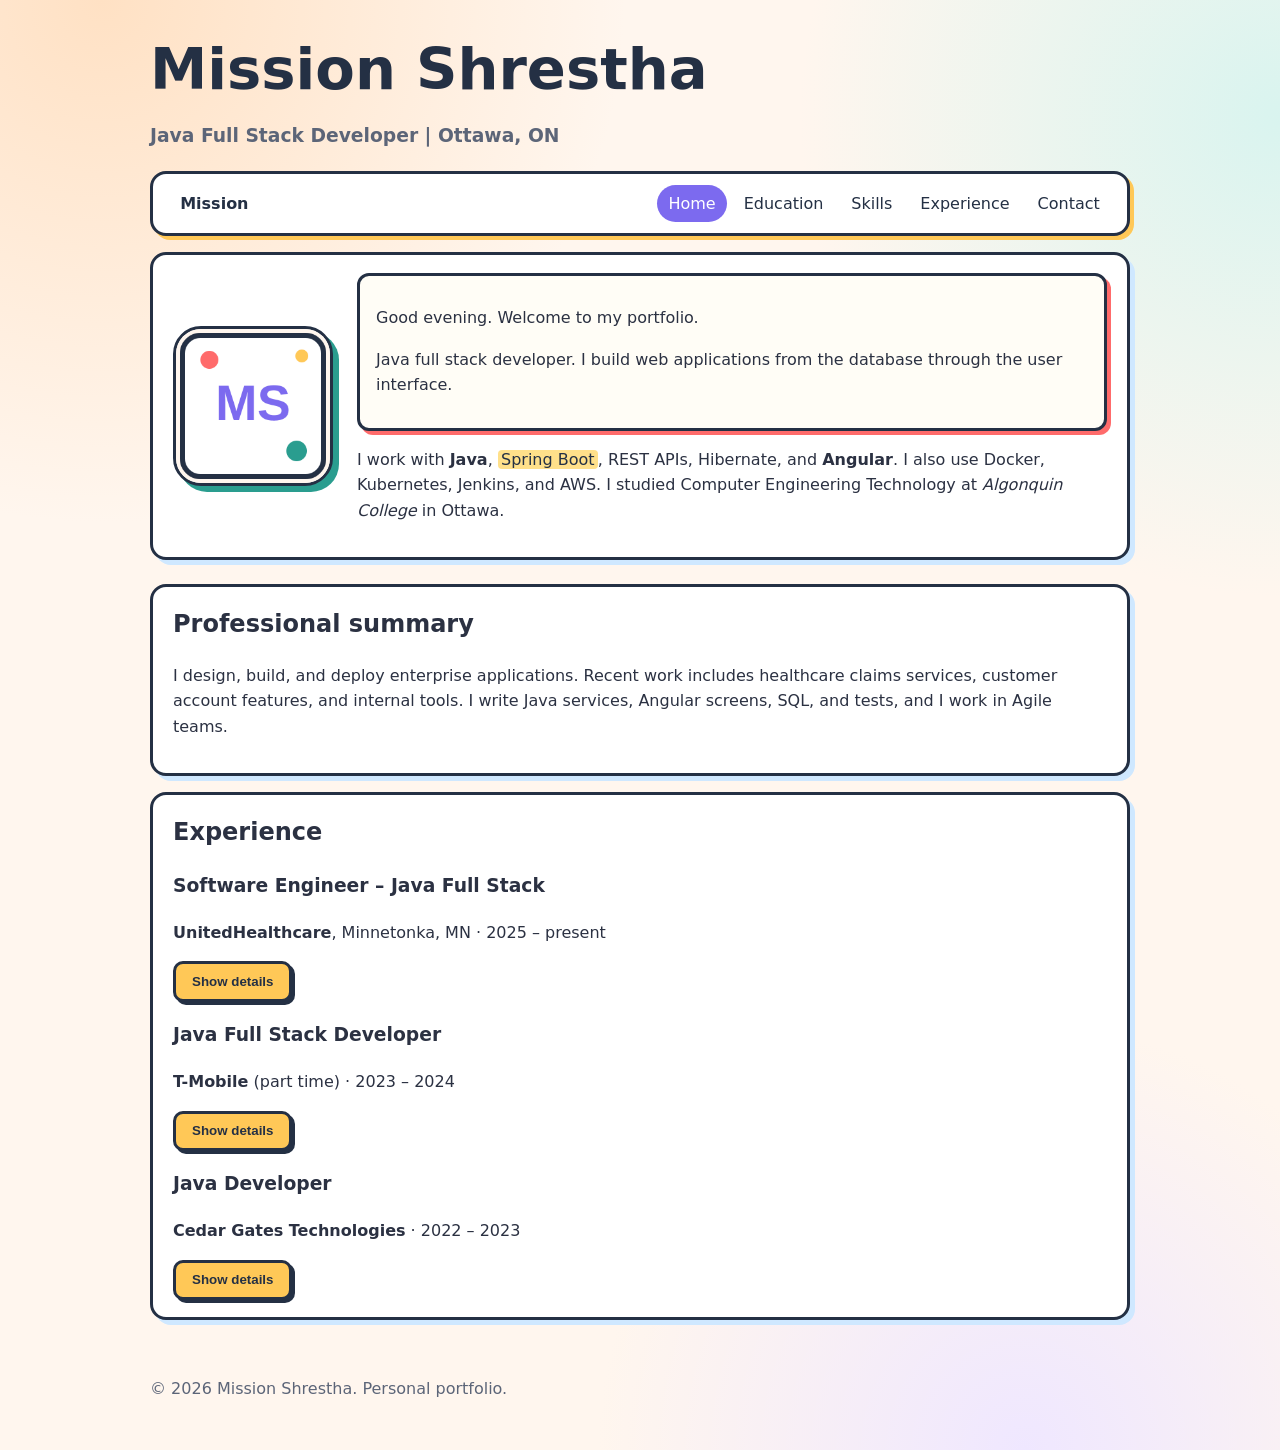
<file: index.html>
<!DOCTYPE html>
<html lang="en">
<head>
  <meta charset="UTF-8">
  <meta name="viewport" content="width=device-width, initial-scale=1.0">
  <title>Mission Shrestha | Portfolio</title>
  <link rel="stylesheet" href="css/style.css">
</head>
<body>
  <header class="site-header wrap">
    <h1>Mission Shrestha</h1>
    <h3>Java Full Stack Developer | Ottawa, ON</h3>
  </header>

  <nav class="nav-bar" aria-label="Primary">
    <a class="brand" href="index.html">Mission</a>
    <button id="menu-btn" type="button">Menu</button>
    <ul id="menu">

      <li><a href="index.html" aria-current="page">Home</a></li>
      <li><a href="education.html">Education</a></li>
      <li><a href="skills.html">Skills</a></li>
      <li><a href="projects.html">Experience</a></li>
      <li><a href="contact.html">Contact</a></li>
    </ul>
  </nav>

  <main class="wrap">
    <section class="hero">
      <img class="profile" src="images/avatar.png" alt="Mission Shrestha">
      <div>
        <div class="hello-note">
          <p id="greeting">Hello.</p>
          <p>Java full stack developer. I build web applications from the database through the user interface.</p>
        </div>
        <p>
          I work with <strong>Java</strong>, <mark>Spring Boot</mark>, REST APIs, Hibernate, and
          <strong>Angular</strong>. I also use Docker, Kubernetes, Jenkins, and AWS.
          I studied Computer Engineering Technology at <em>Algonquin College</em> in Ottawa.
        </p>
      </div>
    </section>

    <section>
      <h2>Professional summary</h2>
      <p>
        I design, build, and deploy enterprise applications. Recent work includes healthcare
        claims services, customer account features, and internal tools. I write Java services,
        Angular screens, SQL, and tests, and I work in Agile teams.
      </p>
    </section>

    <section>
      <h2>Experience</h2>

      <h3>Software Engineer – Java Full Stack</h3>
      <p><strong>UnitedHealthcare</strong>, Minnetonka, MN · 2025 – present</p>
      <button class="toggle-details" type="button">Show details</button>
      <ul hidden>
        <li>Spring Boot microservices with Spring Security, OAuth 2.0, and JWT for claims and member applications.</li>
        <li>REST APIs documented with Swagger/OpenAPI.</li>
        <li>Hibernate and Spring Data JPA on Oracle, plus SQL and PL/SQL.</li>
        <li>Angular components, JUnit, Mockito, Docker, Kubernetes, Jenkins, and AWS CloudWatch.</li>
      </ul>

      <h3>Java Full Stack Developer</h3>
      <p><strong>T-Mobile</strong> (part time) · 2023 – 2024</p>
      <button class="toggle-details" type="button">Show details</button>
      <ul hidden>
        <li>Front-end and back-end features in Agile sprints.</li>
        <li>Spring Boot microservices, Spring Security, Hibernate, and Angular 8.</li>
        <li>Docker on AWS EC2, data in S3, deployments on Tomcat and WebLogic.</li>
        <li>JUnit, Mockito, Git, and GitHub pull requests.</li>
      </ul>

      <h3>Java Developer</h3>
      <p><strong>Cedar Gates Technologies</strong> · 2022 – 2023</p>
      <button class="toggle-details" type="button">Show details</button>
      <ul hidden>
        <li>Spring Boot, Spring MVC, Sencha Ext JS, jQuery, HTML, and CSS for internal tools.</li>
        <li>Account creation as an Angular single-page application.</li>
        <li>REST APIs, JMS with ActiveMQ, Docker, Kubernetes, and Jenkins.</li>
        <li>Oracle, MySQL, Maven, Log4j, and JUnit.</li>
      </ul>
    </section>
  </main>

  <footer class="site-footer wrap">
    <p>&copy; <span id="year">2026</span> Mission Shrestha. Personal portfolio.</p>
  </footer>
  <script src="js/script.js"></script>
</body>
</html>
</file>
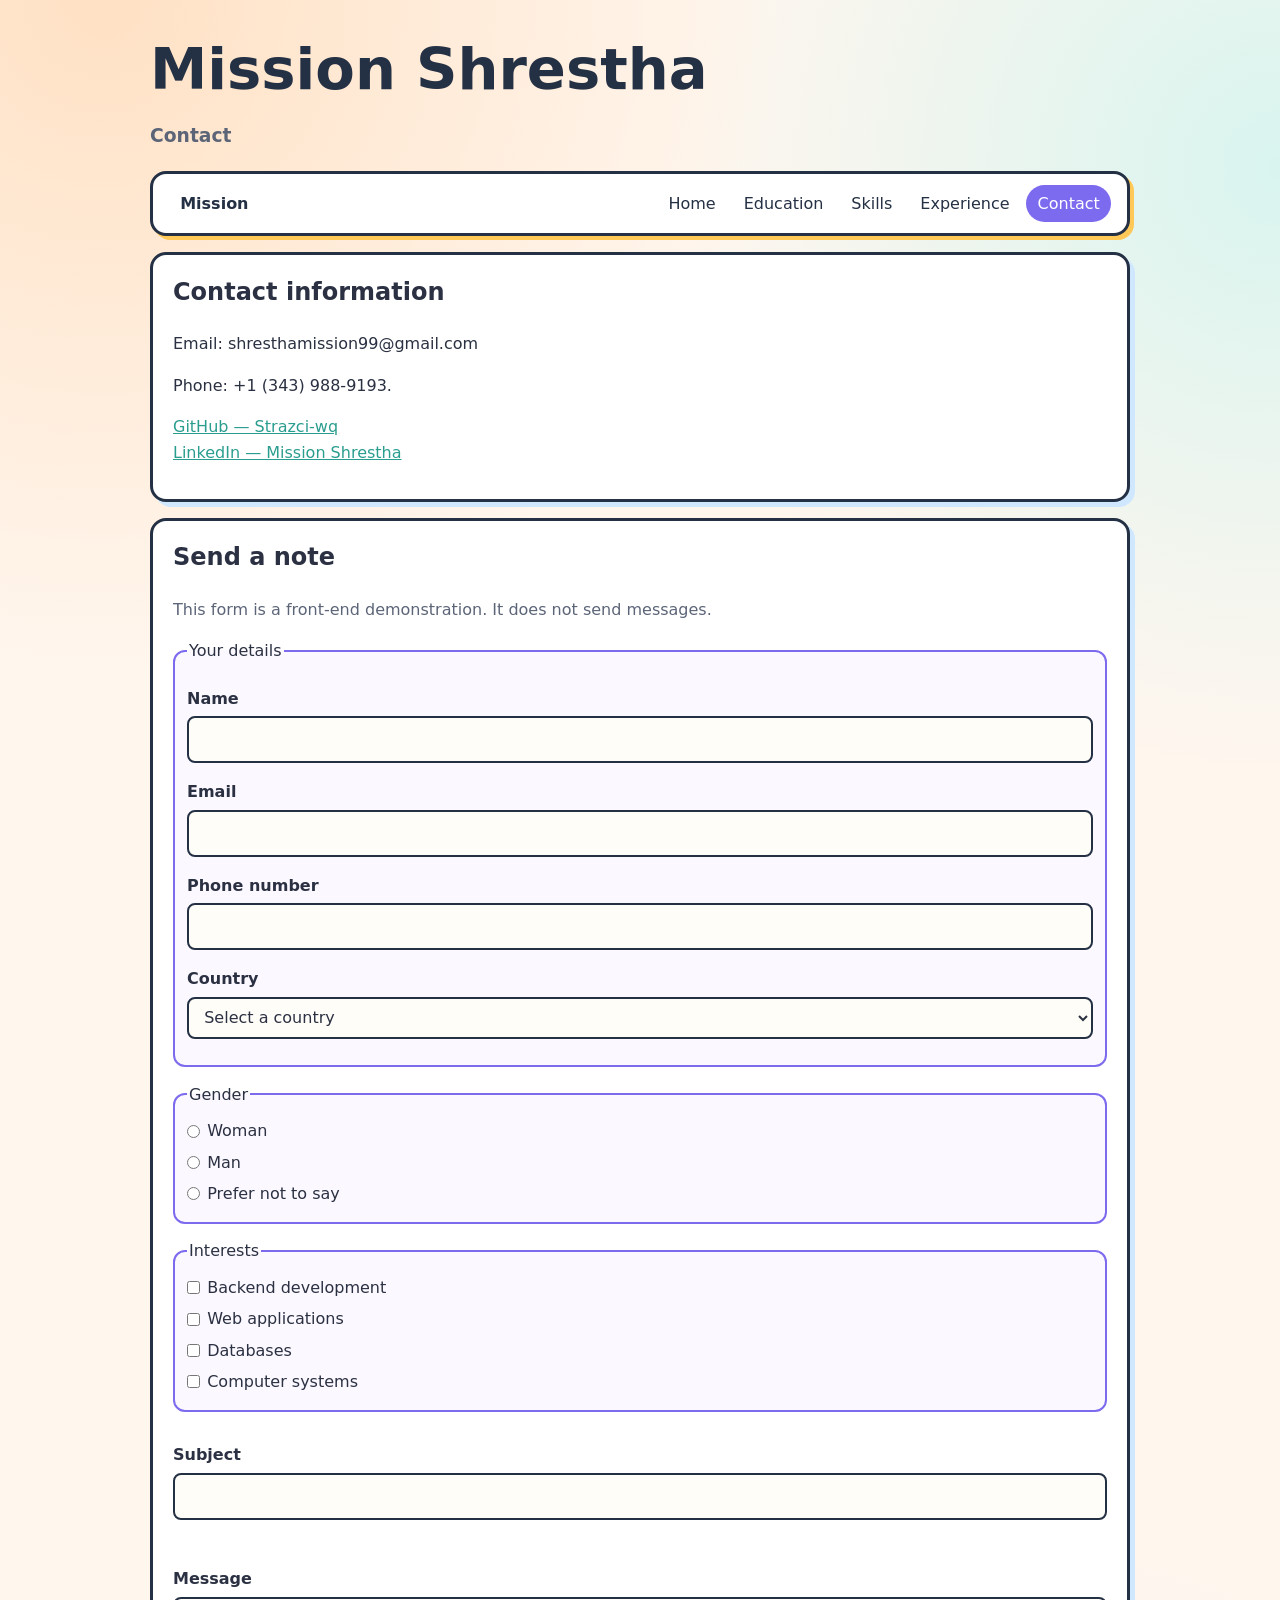
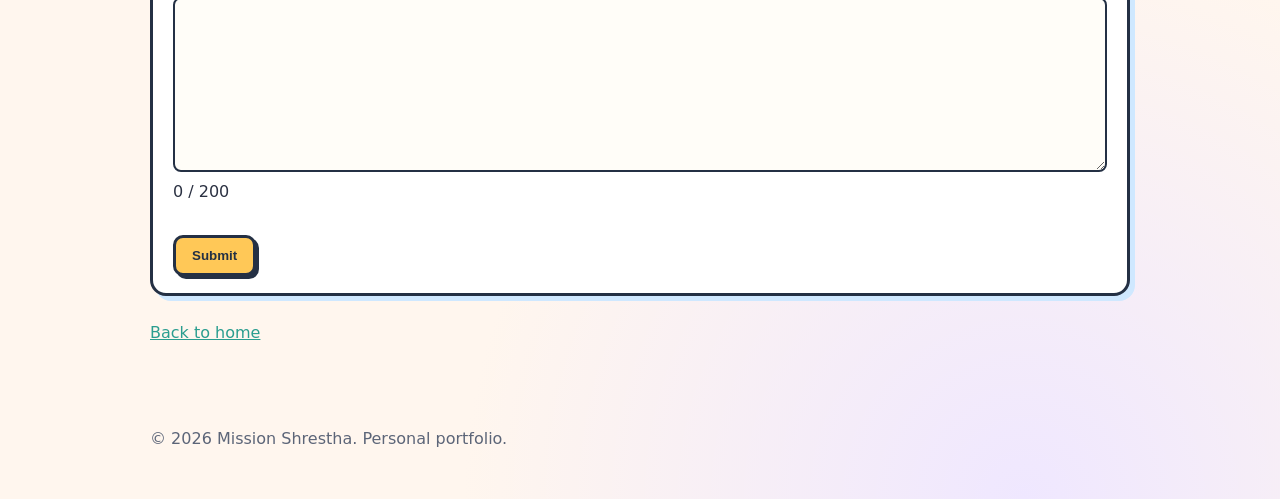
<file: contact.html>
<!DOCTYPE html>
<html lang="en">
<head>
  <meta charset="UTF-8">
  <meta name="viewport" content="width=device-width, initial-scale=1.0">
  <title>Contact | Mission Shrestha</title>
  <link rel="stylesheet" href="css/style.css">
</head>
<body>
  <header class="site-header wrap">
    <h1>Mission Shrestha</h1>
    <h3>Contact</h3>
  </header>
  <nav class="nav-bar" aria-label="Primary">
    <a class="brand" href="index.html">Mission</a>
    <button id="menu-btn" type="button">Menu</button>
    <ul id="menu">
      <li><a href="index.html">Home</a></li>
      <li><a href="education.html">Education</a></li>
      <li><a href="skills.html">Skills</a></li>
      <li><a href="projects.html">Experience</a></li>
      <li><a href="contact.html" aria-current="page">Contact</a></li>
    </ul>
  </nav>
  <main class="wrap">
    <section>
      <h2>Contact information</h2>
      <p>Email: <span class="placeholder">shresthamission99@gmail.com</span></p>
      <p>Phone: <span class="placeholder">+1 (343) 988-9193.</span></p>
      <p>
        <a href="https://github.com/Strazci-wq">GitHub — Strazci-wq</a><br>
        <a href="https://www.linkedin.com/in/mission-shrestha-3a0428370/">LinkedIn — Mission Shrestha</a>
      </p>
    </section>

    <section>
      <h2>Send a note</h2>
      <p id="form-note" class="note">This form is a front-end demonstration. It does not send messages.</p>
      <form id="contact-form" action="#" method="post">
        <fieldset>
          <legend>Your details</legend>
          <p>
            <label for="name">Name</label>
            <input id="name" name="name" type="text" autocomplete="name" required>
          </p>
          <p>
            <label for="email">Email</label>
            <input id="email" name="email" type="email" autocomplete="email" required>
          </p>
          <p>
            <label for="phone">Phone number</label>
            <input id="phone" name="phone" type="tel" autocomplete="tel">
          </p>
          <p>
            <label for="country">Country</label>
            <select id="country" name="country">
              <option value="">Select a country</option>
              <option value="canada">Canada</option>
              <option value="united-states">United States</option>
              <option value="other">Other</option>
            </select>
          </p>
        </fieldset>

        <fieldset>
          <legend>Gender</legend>
          <label class="choice"><input type="radio" name="gender" value="woman"> Woman</label>
          <label class="choice"><input type="radio" name="gender" value="man"> Man</label>
          <label class="choice"><input type="radio" name="gender" value="prefer-not"> Prefer not to say</label>
        </fieldset>

        <fieldset>
          <legend>Interests</legend>
          <label class="choice"><input type="checkbox" name="interests" value="backend"> Backend development</label>
          <label class="choice"><input type="checkbox" name="interests" value="web"> Web applications</label>
          <label class="choice"><input type="checkbox" name="interests" value="databases"> Databases</label>
          <label class="choice"><input type="checkbox" name="interests" value="systems"> Computer systems</label>
        </fieldset>

        <p>
          <label for="subject">Subject</label>
          <input id="subject" name="subject" type="text" required>
        </p>
        <p>
          <label for="message">Message</label>
          <textarea id="message" name="message" rows="6" maxlength="200" required></textarea>
          <span id="count">0 / 200</span>
        </p>
        <button type="submit">Submit</button>
      </form>
    </section>
    <p><a class="back" href="index.html">Back to home</a></p>
  </main>

  <footer class="site-footer wrap">
    <p>&copy; <span id="year">2026</span> Mission Shrestha. Personal portfolio.</p>
  </footer>
  <script src="js/script.js"></script>
</body>
</html>
</file>
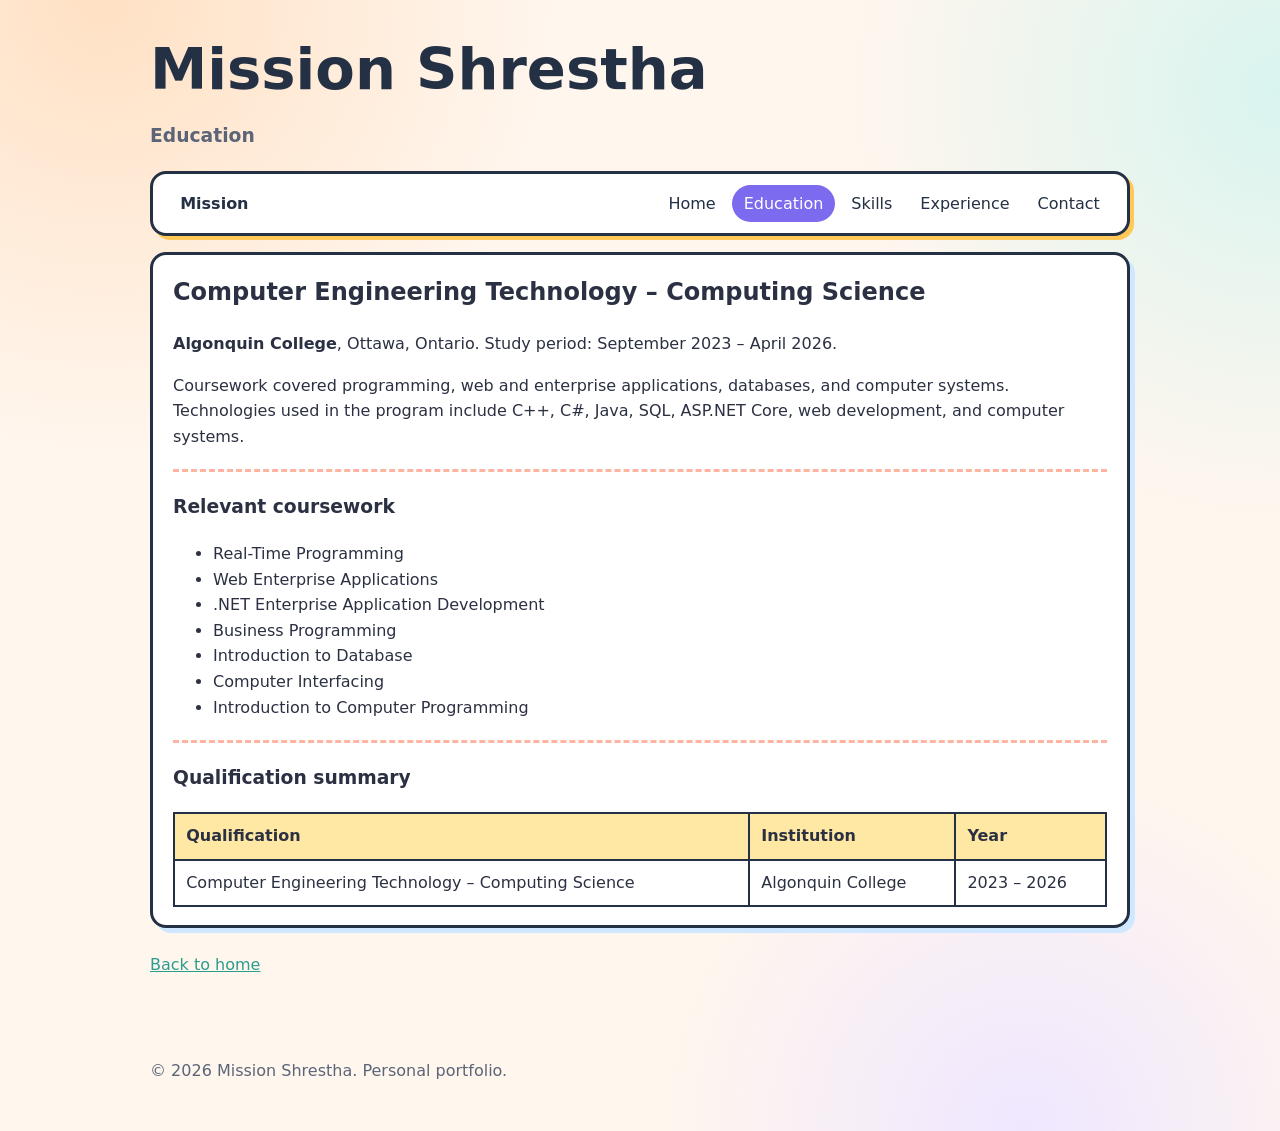
<file: education.html>
<!DOCTYPE html>
<html lang="en">
<head>
  <meta charset="UTF-8">
  <meta name="viewport" content="width=device-width, initial-scale=1.0">
  <title>Education | Mission Shrestha</title>
  <link rel="stylesheet" href="css/style.css">
</head>
<body>
  <header class="site-header wrap">
    <h1>Mission Shrestha</h1>
    <h3>Education</h3>
  </header>

  <nav class="nav-bar" aria-label="Primary">
    <a class="brand" href="index.html">Mission</a>
    <button id="menu-btn" type="button">Menu</button>
    <ul id="menu">
      <li><a href="index.html">Home</a></li>
      <li><a href="education.html" aria-current="page">Education</a></li>
      <li><a href="skills.html">Skills</a></li>
      <li><a href="projects.html">Experience</a></li>
      <li><a href="contact.html">Contact</a></li>
    </ul>
  </nav>

  <main class="wrap">
    <section>
      <h2>Computer Engineering Technology – Computing Science</h2>
      <p>
        <strong>Algonquin College</strong>, Ottawa, Ontario.
        Study period: September 2023 – April 2026.
      </p>
      <p>
        Coursework covered programming, web and enterprise applications, databases,
        and computer systems. Technologies used in the program include C++, C#, Java,
        SQL, ASP.NET Core, web development, and computer systems.
      </p>
      <hr>
      <h3>Relevant coursework</h3>
      <ul>
        <li>Real-Time Programming</li>
        <li>Web Enterprise Applications</li>
        <li>.NET Enterprise Application Development</li>
        <li>Business Programming</li>
        <li>Introduction to Database</li>
        <li>Computer Interfacing</li>
        <li>Introduction to Computer Programming</li>
      </ul>
      <hr>
      <h3>Qualification summary</h3>
      <table>
        <thead>
          <tr>
            <th>Qualification</th>
            <th>Institution</th>
            <th>Year</th>
          </tr>
        </thead>
        <tbody>
          <tr>
            <td>Computer Engineering Technology – Computing Science</td>
            <td>Algonquin College</td>
            <td>2023 – 2026</td>
          </tr>
        </tbody>
      </table>
    </section>
    <p><a class="back" href="index.html">Back to home</a></p>
  </main>

  <footer class="site-footer wrap">
    <p>&copy; <span id="year">2026</span> Mission Shrestha. Personal portfolio.</p>
  </footer>
  <script src="js/script.js"></script>
</body>
</html>
</file>
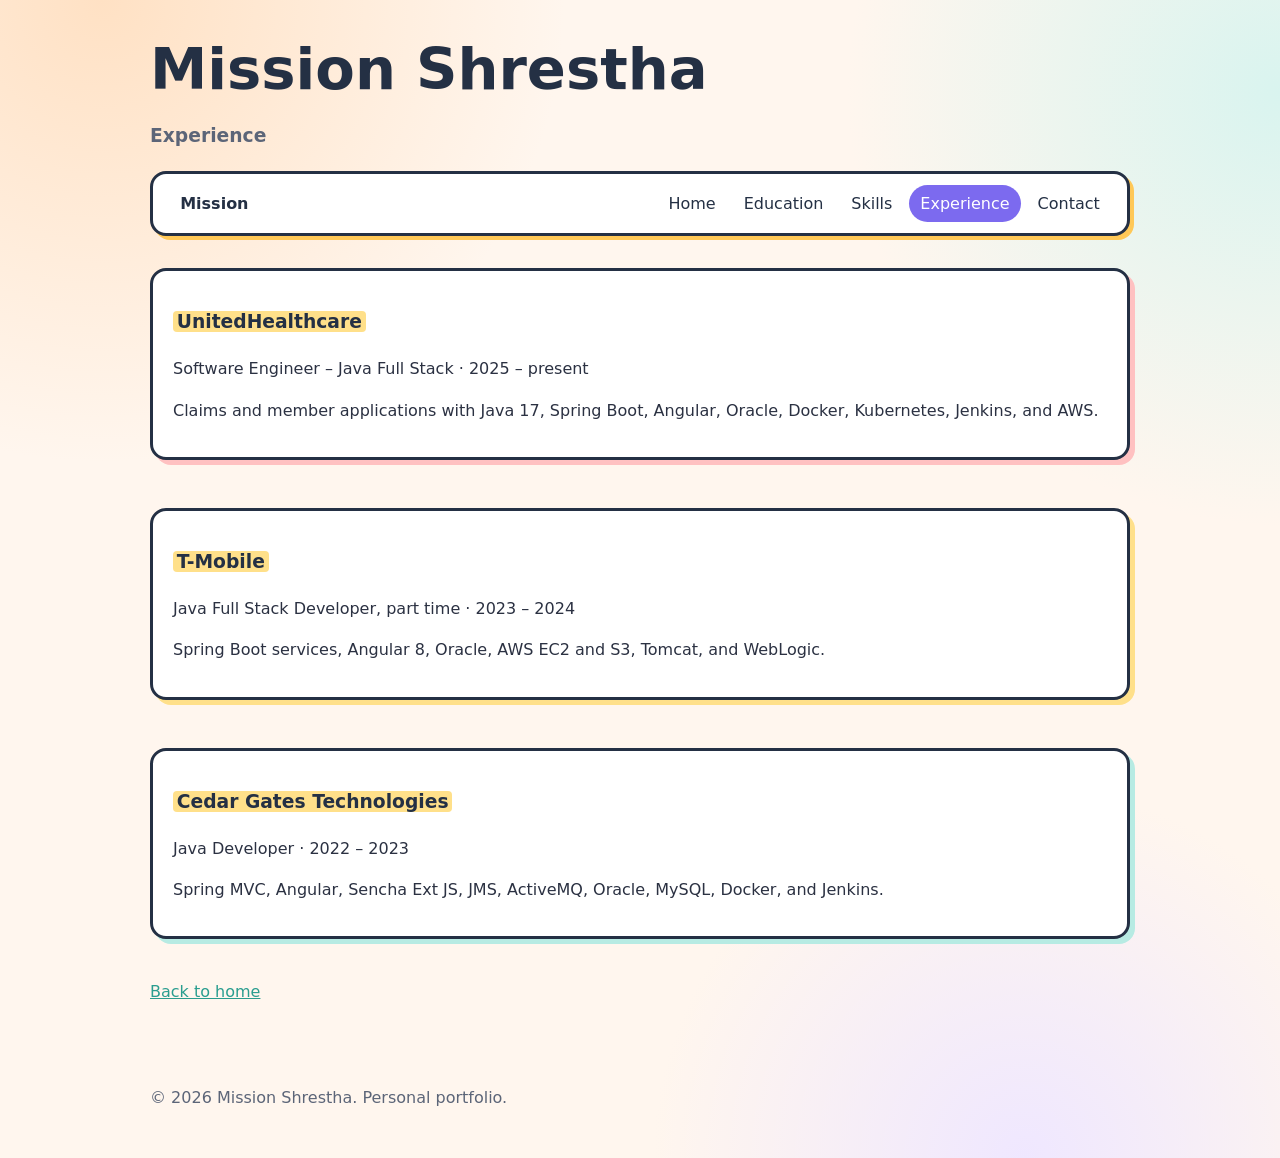
<file: projects.html>
<!DOCTYPE html>
<html lang="en">
<head>
  <meta charset="UTF-8">
  <meta name="viewport" content="width=device-width, initial-scale=1.0">
  <title>Experience | Mission Shrestha</title>
  <link rel="stylesheet" href="css/style.css">
</head>
<body>
  <header class="site-header wrap">
    <h1>Mission Shrestha</h1>
    <h3>Experience</h3>
  </header>

  <nav class="nav-bar" aria-label="Primary">
    <a class="brand" href="index.html">Mission</a>
    <button id="menu-btn" type="button">Menu</button>
    <ul id="menu">
      <li><a href="index.html">Home</a></li>
      <li><a href="education.html">Education</a></li>
      <li><a href="skills.html">Skills</a></li>
      <li><a href="projects.html" aria-current="page">Experience</a></li>
      <li><a href="contact.html">Contact</a></li>
    </ul>
  </nav>

  <main class="wrap">
    <div class="cards">
      <article>
        <h3><mark>UnitedHealthcare</mark></h3>
        <p>Software Engineer – Java Full Stack · 2025 – present</p>
        <p>
          Claims and member applications with Java 17, Spring Boot, Angular, Oracle,
          Docker, Kubernetes, Jenkins, and AWS.
        </p>
      </article>
      <article>
        <h3><mark>T-Mobile</mark></h3>
        <p>Java Full Stack Developer, part time · 2023 – 2024</p>
        <p>
          Spring Boot services, Angular 8, Oracle, AWS EC2 and S3, Tomcat, and WebLogic.
        </p>
      </article>
      <article>
        <h3><mark>Cedar Gates Technologies</mark></h3>
        <p>Java Developer · 2022 – 2023</p>
        <p>
          Spring MVC, Angular, Sencha Ext JS, JMS, ActiveMQ, Oracle, MySQL, Docker, and Jenkins.
        </p>
      </article>
    </div>
    <p><a class="back" href="index.html">Back to home</a></p>
  </main>

  <footer class="site-footer wrap">
    <p>&copy; <span id="year">2026</span> Mission Shrestha. Personal portfolio.</p>
  </footer>
  <script src="js/script.js"></script>
</body>
</html>
</file>
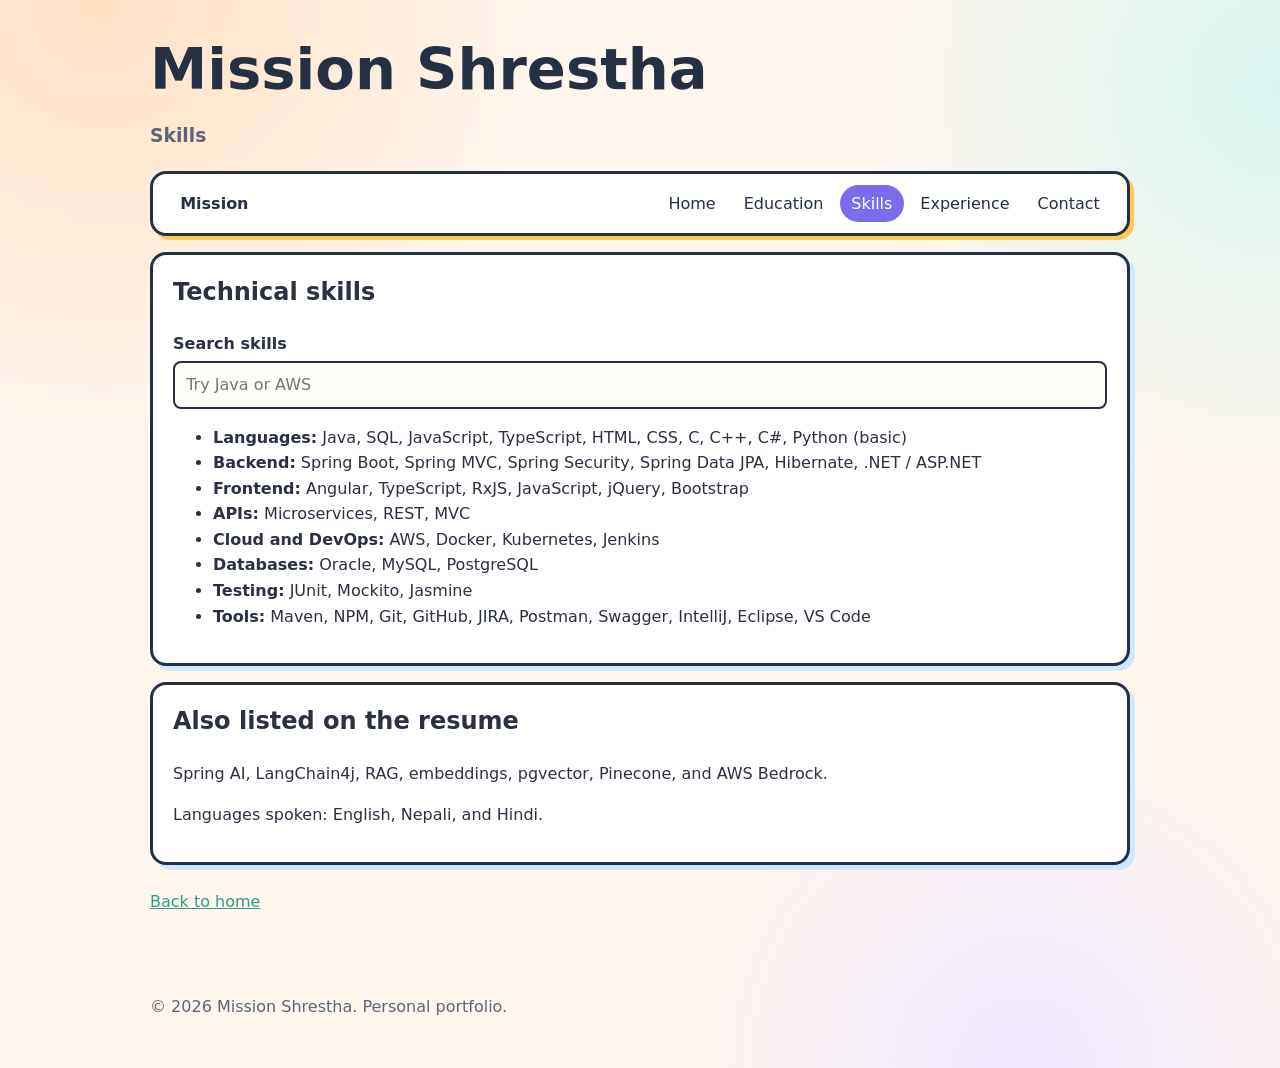
<file: skills.html>
<!DOCTYPE html>
<html lang="en">
<head>
  <meta charset="UTF-8">
  <meta name="viewport" content="width=device-width, initial-scale=1.0">
  <title>Skills | Mission Shrestha</title>
  <link rel="stylesheet" href="css/style.css">
</head>
<body>
  <header class="site-header wrap">
    <h1>Mission Shrestha</h1>
    <h3>Skills</h3>
  </header>

  <nav class="nav-bar" aria-label="Primary">
    <a class="brand" href="index.html">Mission</a>
    <button id="menu-btn" type="button">Menu</button>
    <ul id="menu">
      <li><a href="index.html">Home</a></li>
      <li><a href="education.html">Education</a></li>
      <li><a href="skills.html" aria-current="page">Skills</a></li>
      <li><a href="projects.html">Experience</a></li>
      <li><a href="contact.html">Contact</a></li>
    </ul>
  </nav>

  <main class="wrap">
    <section>
      <h2>Technical skills</h2>
      <p>
        <label for="skill-search">Search skills</label>
        <input id="skill-search" type="text" placeholder="Try Java or AWS">
      </p>
      <p id="skill-note"></p>
      <ul id="skill-list">
        <li><strong>Languages:</strong> Java, SQL, JavaScript, TypeScript, HTML, CSS, C, C++, C#, Python (basic)</li>
        <li><strong>Backend:</strong> Spring Boot, Spring MVC, Spring Security, Spring Data JPA, Hibernate, .NET / ASP.NET</li>
        <li><strong>Frontend:</strong> Angular, TypeScript, RxJS, JavaScript, jQuery, Bootstrap</li>
        <li><strong>APIs:</strong> Microservices, REST, MVC</li>
        <li><strong>Cloud and DevOps:</strong> AWS, Docker, Kubernetes, Jenkins</li>
        <li><strong>Databases:</strong> Oracle, MySQL, PostgreSQL</li>
        <li><strong>Testing:</strong> JUnit, Mockito, Jasmine</li>
        <li><strong>Tools:</strong> Maven, NPM, Git, GitHub, JIRA, Postman, Swagger, IntelliJ, Eclipse, VS Code</li>
      </ul>
    </section>

    <section>
      <h2>Also listed on the resume</h2>
      <p>Spring AI, LangChain4j, RAG, embeddings, pgvector, Pinecone, and AWS Bedrock.</p>
      <p>Languages spoken: English, Nepali, and Hindi.</p>
    </section>
    <p><a class="back" href="index.html">Back to home</a></p>
  </main>

  <footer class="site-footer wrap">
    <p>&copy; <span id="year">2026</span> Mission Shrestha. Personal portfolio.</p>
  </footer>
  <script src="js/script.js"></script>
</body>
</html>
</file>
<file: css/style.css>
/* Shared styles. */
:root {
  --bg: #fff6ee;
  --card: #ffffff;
  --text: #2b3142;
  --muted: #5c6578;
  --coral: #ff6b6b;
  --sun: #ffc857;
  --teal: #2a9d8f;
  --blue: #4c7dff;
  --lilac: #7c6aef;
  --max: 980px;
}



* { box-sizing: border-box; }

body {
  margin: 0;
  min-height: 100vh;
  font-family: "Segoe UI", system-ui, sans-serif;
  color: var(--text);
  background:
    radial-gradient(circle at 8% 0%, #ffe1c4 0, transparent 28%),
    radial-gradient(circle at 100% 8%, #d9f4ef 0, transparent 26%),
    radial-gradient(circle at 80% 100%, #efe7ff 0, transparent 24%),
    var(--bg);
  line-height: 1.6;
}

a { color: var(--teal); }

a:hover { color: var(--coral); }

.wrap {
  width: min(var(--max), calc(100% - 2rem));
  margin: 0 auto;
}

.site-header { padding: 1.5rem 0 0.25rem; }

.site-header h1 {
  margin: 0;
  font-size: clamp(2.2rem, 6vw, 3.6rem);
  color: #243044;
}

.site-header h3 {
  margin: 0.3rem 0 0;
  color: var(--muted);
  font-weight: 600;
}

.nav-bar {
  display: flex;
  justify-content: space-between;
  align-items: center;
  flex-wrap: wrap;
  gap: 0.75rem;
  margin: 1rem auto;
  padding: 0.7rem 1rem;
  width: min(var(--max), calc(100% - 2rem));
  background: #fff;
  border: 3px solid #243044;
  border-radius: 16px;
  box-shadow: 4px 4px 0 #ffc857;
}

.brand {
  font-weight: 700;
  color: var(--coral);
  text-decoration: none;
}

#menu-btn {
  display: none;
  padding: 0.35rem 0.7rem;
  border: 2px solid #243044;
  border-radius: 999px;
  background: #fff;
  font: inherit;
  font-weight: 700;
  box-shadow: none;
}

.nav-bar ul {
  display: flex;
  flex-wrap: wrap;
  gap: 0.35rem;
  list-style: none;
  margin: 0;
  padding: 0;
}

.nav-bar a {
  display: inline-block;
  padding: 0.35rem 0.7rem;
  text-decoration: none;
  border-radius: 999px;
  color: #243044;
}

.nav-bar a[aria-current="page"] {
  background: var(--lilac);
  color: #fff;
}

.nav-bar a:hover {
  background: #ffe8a3;
  color: #243044;
}

.hero {
  display: grid;
  grid-template-columns: 160px 1fr;
  gap: 1.5rem;
  align-items: center;
  margin-bottom: 1.5rem;
}

.profile {
  width: 160px;
  height: 160px;
  border-radius: 28px;
  border: 3px solid #243044;
  background: #fff;
  object-fit: cover;
  box-shadow: 6px 6px 0 var(--teal);
}

.hello-note {
  background: #fffdf6;
  border: 3px solid #243044;
  border-radius: 12px;
  padding: 0.85rem 1rem;
  box-shadow: 4px 4px 0 var(--coral);
  margin-bottom: 0.75rem;
}

section, article {
  background: var(--card);
  border: 3px solid #243044;
  border-radius: 16px;
  padding: 1.1rem 1.25rem;
  margin: 1rem 0;
  box-shadow: 5px 5px 0 #cfe8ff;
}

h2 { margin-top: 0; }

mark {
  background: #ffe08a;
  color: #243044;
  padding: 0 0.2em;
  border-radius: 4px;
}

.cards { display: grid; gap: 1rem; }

article:nth-child(1) { box-shadow: 5px 5px 0 #ffc1c1; }
article:nth-child(2) { box-shadow: 5px 5px 0 #ffe08a; }
article:nth-child(3) { box-shadow: 5px 5px 0 #b7ebe3; }
article:nth-child(4) { box-shadow: 5px 5px 0 #d9d0ff; }

article:hover {
  transform: translate(-2px, -2px);
}

table {
  width: 100%;
  border-collapse: collapse;
}

th, td {
  border: 2px solid #243044;
  padding: 0.6rem 0.7rem;
  text-align: left;
}

th { background: #ffe8a3; }

hr {
  border: 0;
  border-top: 3px dashed #ffb4a2;
  margin: 1.25rem 0;
}

.back { display: inline-block; margin: 0.5rem 0 1.5rem; }

form { display: grid; gap: 0.9rem; }

label { display: block; font-weight: 600; }

input, select, textarea {
  width: 100%;
  margin-top: 0.3rem;
  padding: 0.55rem 0.7rem;
  color: var(--text);
  background: #fffdf8;
  border: 2px solid #243044;
  border-radius: 8px;
  font: inherit;
}

fieldset {
  border: 2px solid #7c6aef;
  border-radius: 12px;
  margin: 0;
  background: #fbf8ff;
}

.choice {
  display: flex;
  align-items: center;
  gap: 0.45rem;
  font-weight: 400;
  margin: 0.35rem 0;
}

.choice input { width: auto; margin: 0; }

button {
  width: fit-content;
  padding: 0.6rem 1rem;
  border: 3px solid #243044;
  border-radius: 10px;
  color: #243044;
  font-weight: 700;
  background: #ffc857;
  box-shadow: 3px 3px 0 #243044;
}

.note { color: var(--muted); }

.site-footer {
  padding: 1.5rem 0 2rem;
  color: var(--muted);
}

@media (max-width: 720px) {
  .hero { grid-template-columns: 1fr; }
  #menu-btn { display: inline-block; }
  .nav-bar ul { display: none; width: 100%; }
  .nav-bar ul.open { display: flex; }
  table { display: block; overflow-x: auto; }
}
</file>
